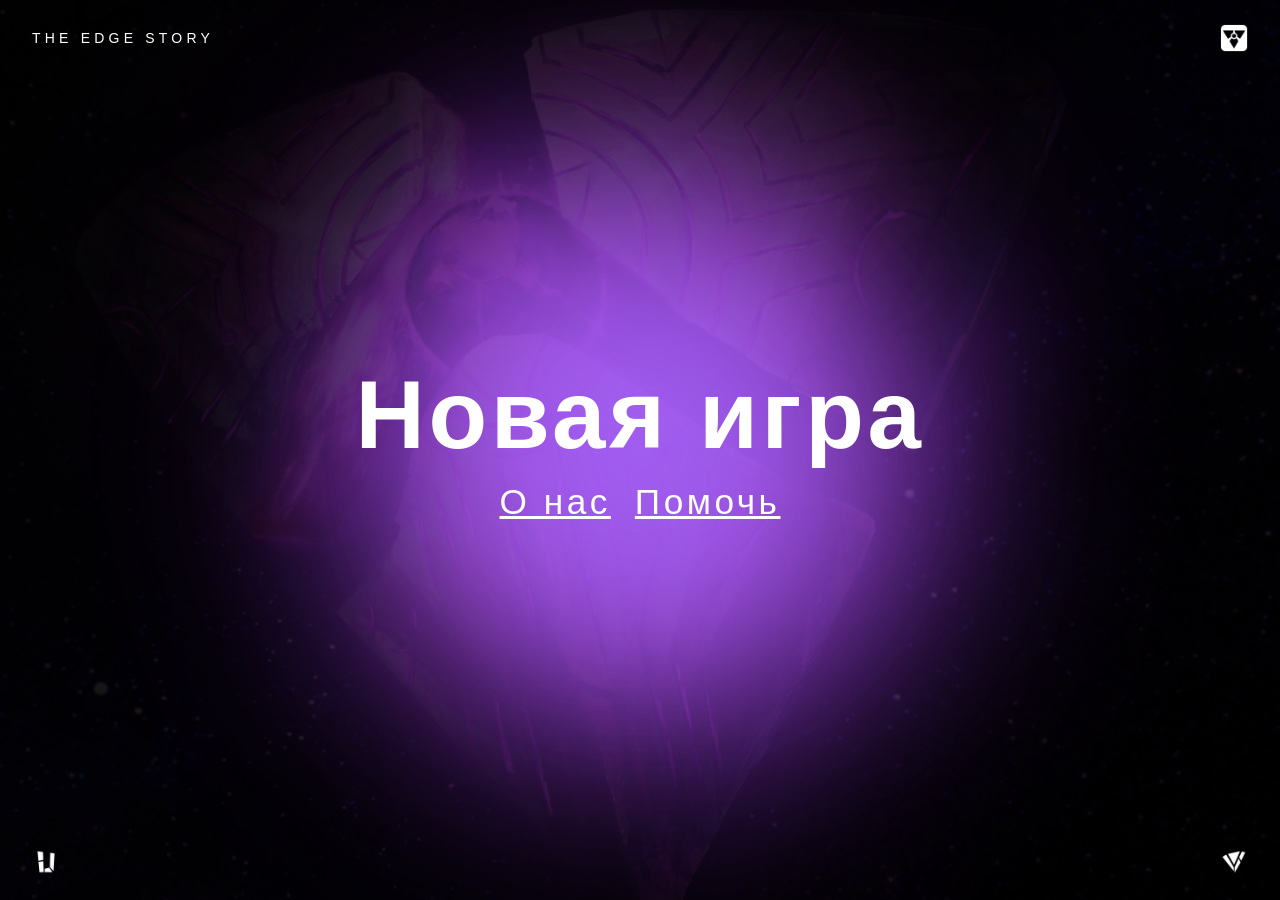
<file: index.html>
<!DOCTYPE html>
<html lang="en">
<head>
    <meta charset="UTF-8">
    <meta name="viewport" content="width=device-width, initial-scale=1.0">
    <title>The Edge Story - A New Visual Storytelling Experience</title>

    <!-- Favicon -->
    <link rel="icon" href="theedgestory_adaptive.png">
    <link rel="apple-touch-icon" href="theedgestory_adaptive.png">

    <!-- Meta Description -->
    <meta name="description" content="The Edge Story: A transmedia storytelling universe that began in 2011. From a small Russian village to a multi-platform experience combining comics, games, and role-playing in a world where the sky is green. Join our collaborative narrative platform.">

    <!-- Open Graph / Facebook -->
    <meta property="og:type" content="website">
    <meta property="og:url" content="https://theedgestory.ru/">
    <meta property="og:title" content="The Edge Story - Новая визуальная история">
    <meta property="og:description" content="13-летнее путешествие от вопроса девочки о зеленом небе до трансмедийной платформы для сторителлинга. Исследуйте мультивселенную повествования от альтернативной реальности до постапокалиптического будущего через комиксы, игры и совместное творчество.">
    <meta property="og:image" content="https://theedgestory.ru/ark.png">
    <meta property="og:image:width" content="1200">
    <meta property="og:image:height" content="630">
    <meta property="og:site_name" content="The Edge Story">

    <!-- Twitter Card -->
    <meta property="twitter:card" content="summary_large_image">
    <meta property="twitter:url" content="https://theedgestory.ru/">
    <meta property="twitter:title" content="The Edge Story - Новая визуальная история">
    <meta property="twitter:description" content="13-летнее путешествие от вопроса девочки о зеленом небе до трансмедийной платформы для сторителлинга. Комиксы, игры и совместное творчество.">
    <meta property="twitter:image" content="https://theedgestory.ru/ark.png">

    <!-- Additional Meta Tags -->
    <meta name="keywords" content="storytelling, comics, games, collaborative narrative, transmedia, sci-fi, universe, green sky, alternative reality, role-playing, interactive">
    <meta name="author" content="The Edge Story Team">
    <meta name="theme-color" content="#9333ea">
    <meta name="robots" content="index, follow">
    <meta name="language" content="English">
    <meta name="revisit-after" content="1 days">

    <!-- Canonical URL -->
    <link rel="canonical" href="https://theedgestory.ru/">

    <!-- Google tag (gtag.js) -->
    <script async src="https://www.googletagmanager.com/gtag/js?id=G-R5FQ5NXHY7"></script>
    <script>
      window.dataLayer = window.dataLayer || [];
      function gtag(){dataLayer.push(arguments);}
      gtag('js', new Date());

      gtag('config', 'G-R5FQ5NXHY7');
    </script>

    <!-- Schema.org structured data -->
    <script type="application/ld+json">
    {
        "@context": "https://schema.org",
        "@type": "CreativeWork",
        "name": "The Edge Story",
        "description": "A transmedia storytelling universe that began in 2011 with a girl's question about why the sky is blue and not green.",
        "url": "https://theedgestory.ru/",
        "image": "https://theedgestory.ru/ark.png",
        "creator": {
            "@type": "Organization",
            "name": "The Edge Story Team"
        },
        "genre": ["Science Fiction", "Interactive Storytelling", "Transmedia"],
        "inLanguage": "en",
        "dateCreated": "2011",
        "dateModified": "2024"
    }
    </script>
    <style>
        * {
            margin: 0;
            padding: 0;
            box-sizing: border-box;
        }

        html, body {
            height: 100%;
            overscroll-behavior: none;
            margin: 0;
            padding: 0;
        }

        body {
            font-family: -apple-system, BlinkMacSystemFont, 'Segoe UI', Roboto, sans-serif;
            overflow-x: hidden;
        }

        .main-container {
            min-height: 100vh;
            background-color: black;
        }

        .navbar {
            position: fixed;
            top: 0;
            left: 0;
            right: 0;
            z-index: 50;
            transition: all 0.3s ease;
            background-color: transparent;
        }

        .footer {
            position: fixed;
            bottom: 0;
            left: 0;
            right: 0;
            z-index: 50;
            transition: all 0.3s ease;
            background-color: transparent;
        }

        .nav-container {
            max-width: 1400px;
            margin: 0 auto;
            padding: 24px 32px;
        }

        .nav-content {
            display: flex;
            align-items: center;
            justify-content: space-between;
        }

        .brand {
            color: white;
            letter-spacing: 0.3em;
            font-size: 14px;
        }

        .menu-button {
            color: white;
            text-decoration: none;
            display: inline-block;
            padding: 0;
        }

        .menu-button img {
            width: 28px;
            height: 28px;
            display: block;
        }

        .hero-section {
            position: relative;
            height: 100vh;
            background-color: black;
            display: flex;
            align-items: center;
            justify-content: center;
            overflow: hidden;
        }

        .hero-section::before {
            content: '';
            position: absolute;
            inset: 0;
            background-image: url('/ark.png');
            background-size: cover;
            background-position: center;
            background-repeat: no-repeat;
            opacity: 0.3;
            mix-blend-mode: screen;
            z-index: 1;
            pointer-events: none;
        }

        .hero-section::after {
            content: '';
            position: absolute;
            inset: 0;
            background: radial-gradient(circle at center, transparent 0%, rgba(0, 0, 0, 0.7) 60%);
            z-index: 2;
            pointer-events: none;
        }

        .background-orbs {
            position: absolute;
            inset: 0;
            display: flex;
            align-items: center;
            justify-content: center;
            z-index: 3;
        }

        .orb-container {
            position: relative;
            width: 600px;
            height: 600px;
        }

        .orb-1 {
            position: absolute;
            inset: 0;
            background-color: #9333ea;
            opacity: 0.5;
            filter: blur(120px);
            border-radius: 50%;
            transition: all 0.3s ease;
            animation: orbBreathe1 12s ease-in-out infinite;
        }

        .orb-2 {
            position: absolute;
            inset: 10%;
            background-color: #a855f7;
            opacity: 0.6;
            filter: blur(100px);
            border-radius: 50%;
            transition: all 0.3s ease;
            animation: orbBreathe2 8s ease-in-out infinite;
        }

        .orb-3 {
            position: absolute;
            inset: 20%;
            background-color: #8b5cf6;
            opacity: 0.7;
            filter: blur(80px);
            border-radius: 50%;
            transition: all 0.3s ease;
            animation: orbBreathe3 15s ease-in-out infinite;
        }

        .hero-content {
            position: relative;
            z-index: 10;
            text-align: center;
            padding: 24px;
            max-width: 1280px;
        }

        .hero-heading {
            color: white;
            margin-bottom: 16px;
            letter-spacing: 0.15em;
            line-height: 1.1;
        }

        .hero-line {
            font-size: 3.5rem;
            margin-bottom: 16px;
        }

        @media (min-width: 768px) {
            .hero-line {
                font-size: 4.5rem;
            }
        }

        @media (min-width: 1024px) {
            .hero-line {
                font-size: 6rem;
            }
        }

        .hero-line-gray {
            color: #9ca3af;
        }

        .hero-links {
            display: flex;
            justify-content: center;
            gap: 24px;
            margin-top: 16px;
        }

        .hero-link {
            color: white;
            text-decoration: underline;
            font-family: inherit;
            font-size: 1.5rem;
            font-weight: normal;
            letter-spacing: 0.1em;
        }

        @media (min-width: 768px) {
            .hero-link {
                font-size: 1.8rem;
            }
        }

        @media (min-width: 1024px) {
            .hero-link {
                font-size: 2.2rem;
            }
        }

        @keyframes pulse {
            0%, 100% {
                opacity: 0.7;
            }
            50% {
                opacity: 0.4;
            }
        }

        @keyframes orbBreathe1 {
            0%, 100% {
                transform: scale(1);
            }
            25% {
                transform: scale(1.08);
            }
            50% {
                transform: scale(0.95);
            }
            75% {
                transform: scale(1.03);
            }
        }

        @keyframes orbBreathe2 {
            0%, 100% {
                transform: scale(1);
            }
            33% {
                transform: scale(0.97);
            }
            66% {
                transform: scale(1.05);
            }
        }

        @keyframes orbBreathe3 {
            0%, 100% {
                transform: scale(1);
            }
            20% {
                transform: scale(1.02);
            }
            40% {
                transform: scale(0.98);
            }
            60% {
                transform: scale(1.06);
            }
            80% {
                transform: scale(0.96);
            }
        }
    </style>
</head>
<body>
    <div class="main-container">
        <nav class="navbar">
            <div class="nav-container">
                <div class="nav-content">
                    <div class="brand">THE EDGE STORY</div>
                    <a href="https://t.me/s/tedgestory" class="menu-button" target="_blank" rel="noopener noreferrer">
                        <img src="theedgestory_block_adaptive.png" alt="The Edge Story Logo">
                    </a>
                </div>
            </div>
        </nav>

        <section class="hero-section">
            <div class="background-orbs">
                <div class="orb-container">
                    <div class="orb orb-1"></div>
                    <div class="orb orb-2"></div>
                    <div class="orb orb-3"></div>
                </div>
            </div>
            <div class="hero-content">
                <h1 class="hero-heading">
                    <div class="hero-line">Новая игра</div>
                    <div class="hero-links">
                        <a href="/Project_white_v6.pdf" class="hero-link">О нас</a>
                        <a href="/donate.html" class="hero-link">Помочь</a>
                    </div>
                </h1>
            </div>
        </section>

        <footer class="footer">
            <div class="nav-container">
                <div class="nav-content">
                    <a href="https://uz0.dev/" class="menu-button" target="_blank" rel="noopener noreferrer">
                        <img src="Uz_adaptive.png" alt="Uz Logo">
                    </a>
                    <a href="https://dcversus.wtf/" class="menu-button" target="_blank" rel="noopener noreferrer">
                        <img src="dcversus_adaptive.png" alt="dcversus Logo">
                    </a>
                </div>
            </div>
        </footer>
    </div>

    <script>
        // Interactive glow effects for background orbs
        class OrbGlowController {
            constructor() {
                this.orbs = document.querySelectorAll('.orb');
                this.heroSection = document.querySelector('.hero-section');
                this.cursor = { x: 0, y: 0 };
                this.scrollProgress = 0;
                this.init();
            }

            init() {
                // Track mouse movement
                document.addEventListener('mousemove', (e) => {
                    this.cursor.x = e.clientX;
                    this.cursor.y = e.clientY;
                });

                // Track scroll position
                document.addEventListener('scroll', () => {
                    const scrollHeight = document.documentElement.scrollHeight - window.innerHeight;
                    this.scrollProgress = window.scrollY / scrollHeight;
                });

                // Start animation loop
                this.animate();

                // Add natural blinking effect
                this.startBlinking();
            }

            animate() {
                this.orbs.forEach((orb, index) => {
                    const rect = orb.getBoundingClientRect();
                    const centerX = rect.left + rect.width / 2;
                    const centerY = rect.top + rect.height / 2;

                    // Calculate distance from cursor
                    const distanceX = this.cursor.x - centerX;
                    const distanceY = this.cursor.y - centerY;
                    const distance = Math.sqrt(distanceX * distanceX + distanceY * distanceY);

                    // Cursor glow effect (stronger when closer)
                    const cursorGlowIntensity = Math.max(0, 1 - distance / 500);

                    // Scroll-based glow intensity
                    const scrollGlowIntensity = this.scrollProgress * (index + 1) * 0.3;

                    // Combine effects
                    const totalGlowIntensity = Math.min(1, cursorGlowIntensity + scrollGlowIntensity + 0.3);

                    // Apply glow effects
                    orb.style.filter = `blur(${120 - index * 20}px) brightness(${1 + totalGlowIntensity * 0.5})`;
                    orb.style.opacity = `${0.5 + totalGlowIntensity * 0.3}`;

                    // Add subtle pulsing based on cursor proximity
                    const pulseScale = 1 + cursorGlowIntensity * 0.05;
                    orb.style.transform = `scale(${pulseScale})`;
                });

                requestAnimationFrame(() => this.animate());
            }

            startBlinking() {
                // Create natural blinking effect for each orb
                this.orbs.forEach((orb, index) => {
                    setInterval(() => {
                        if (Math.random() > 0.7) { // 30% chance to blink
                            orb.style.transition = 'all 0.3s ease';
                            orb.style.opacity = '0.2';

                            setTimeout(() => {
                                orb.style.opacity = '';
                            }, 200 + Math.random() * 300);
                        }
                    }, 2000 + index * 500); // Different intervals for each orb
                });
            }
        }

        // Initialize the glow controller when page loads
        document.addEventListener('DOMContentLoaded', () => {
            new OrbGlowController();
        });
    </script>
</body>
</html>
</file>
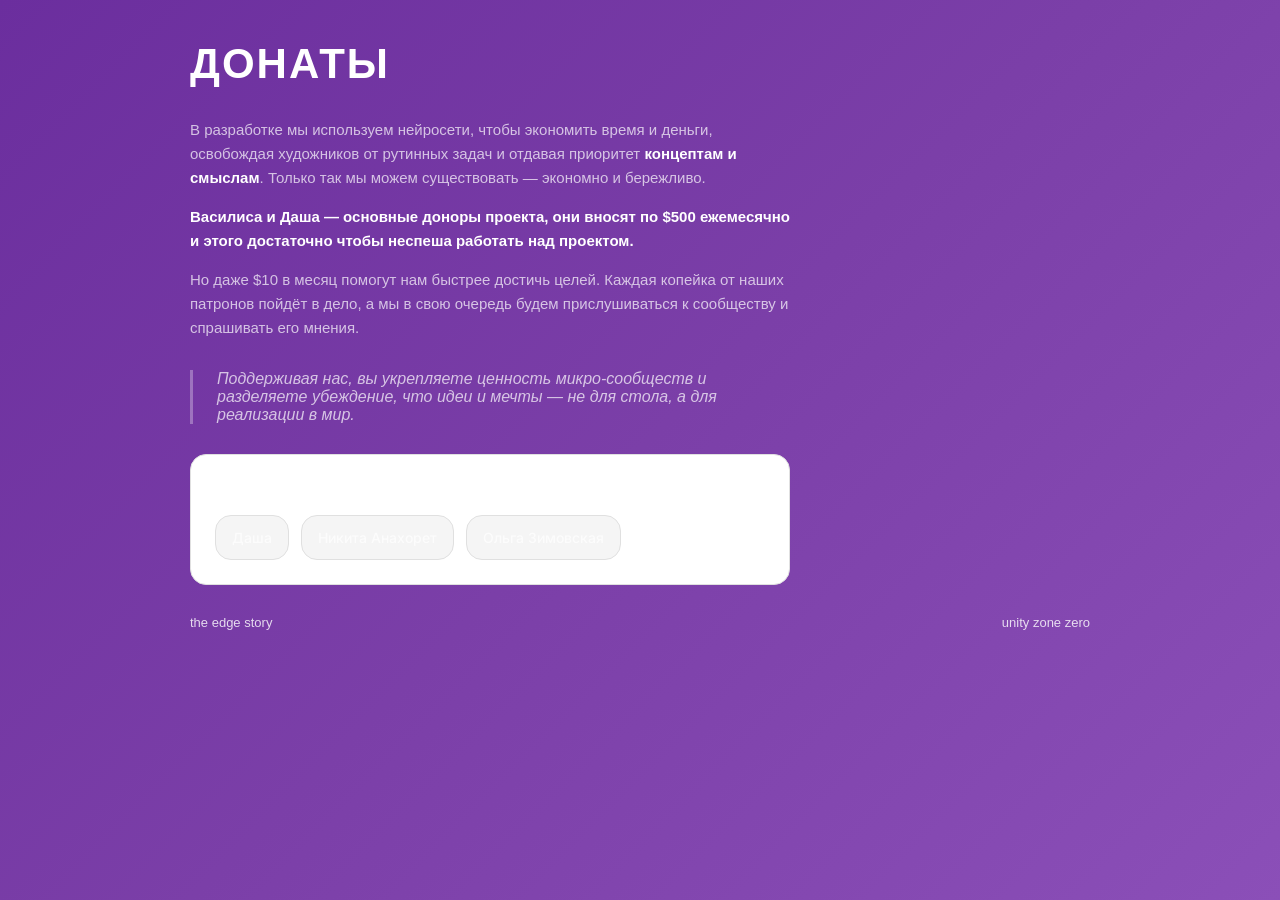
<file: donate.html>
<!DOCTYPE html>
<html lang="ru">
<head>
    <meta charset="UTF-8">
    <meta name="viewport" content="width=device-width, initial-scale=1.0">
    <title>ДОНАТЫ - theedgestory</title>
    <link rel="preconnect" href="https://fonts.googleapis.com">
    <link rel="preconnect" href="https://fonts.gstatic.com" crossorigin>
    <link href="https://fonts.googleapis.com/css2?family=Inter:wght@400;500;600;700&display=swap" rel="stylesheet">

    <!-- Google tag (gtag.js) -->
    <script async src="https://www.googletagmanager.com/gtag/js?id=G-R5FQ5NXHY7"></script>
    <script>
      window.dataLayer = window.dataLayer || [];
      function gtag(){dataLayer.push(arguments);}
      gtag('js', new Date());

      gtag('config', 'G-R5FQ5NXHY7');
    </script>
    <style>
        :root {
            /* Light theme colors */
            --bg-gradient-start: #6B2E9E;
            --bg-gradient-mid: #7B3FA8;
            --bg-gradient-end: #8B4FB8;
            --text-primary: white;
            --text-secondary: rgba(255, 255, 255, 0.9);
            --text-muted: rgba(255, 255, 255, 0.7);
            --text-strong: white;
            --card-bg: white;
            --card-text: #666;
            --card-label: #999;
            --card-border: #e0e0e0;
            --card-hover: #f5f5f5;
            --button-bg: #f5f5f5;
            --button-hover: #e8e8e8;
            --border-quote: rgba(255, 255, 255, 0.3);
            --quote-mark: rgba(255, 255, 255, 0.2);
        }

        @media (prefers-color-scheme: dark) {
            :root {
                /* Dark theme colors */
                --bg-gradient-start: #2E1E4A;
                --bg-gradient-mid: #3A2559;
                --bg-gradient-end: #462F68;
                --text-primary: white;
                --text-secondary: rgba(255, 255, 255, 0.85);
                --text-muted: rgba(255, 255, 255, 0.6);
                --text-strong: white;
                --card-bg: #1a1a2e;
                --card-text: #999;
                --card-label: #777;
                --card-border: #333;
                --card-hover: #2a2a3e;
                --button-bg: #2a2a3e;
                --button-hover: #3a3a4e;
                --border-quote: rgba(255, 255, 255, 0.2);
                --quote-mark: rgba(255, 255, 255, 0.15);
            }
        }

        * {
            margin: 0;
            padding: 0;
            box-sizing: border-box;
        }

         html, body {
            height: 100%;
            overscroll-behavior: none;
            margin: 0;
            padding: 0;
        }

        body {
            font-family: -apple-system, BlinkMacSystemFont, 'Segoe UI', Roboto, Oxygen, Ubuntu, Cantarell, sans-serif;
            background: linear-gradient(135deg, var(--bg-gradient-start) 0%, var(--bg-gradient-mid) 50%, var(--bg-gradient-end) 100%);
            min-height: 100vh;
            color: var(--text-primary);
            padding: 40px 20px;
            transition: background 0.3s ease;
            overflow-x: hidden;
        }

        .container {
            max-width: 900px;
            margin: 0 auto;
        }

        .content {
            display: flex;
            gap: 60px;
            align-items: flex-end;
            margin-bottom: 30px;
        }

        .text-section {
            flex: 1;
            max-width: 600px;
        }

        .title {
            font-size: 42px;
            font-weight: 700;
            margin-bottom: 30px;
            letter-spacing: 2px;
        }

        .description {
            margin-bottom: 25px;
            line-height: 1.6;
            font-size: 15px;
            color: var(--text-muted);
            transition: color 0.3s ease;
        }

        .description strong {
            color: var(--text-strong);
        }

        .description p {
            margin-bottom: 15px;
        }

        .description strong {
            font-weight: 600;
        }

        .info-box {
            margin-bottom: 25px;
        }

        .donats {
            background-color: var(--card-bg);
            border: 1px solid var(--card-border);
            border-radius: 16px;
            padding: 24px;
            flex-shrink: 0;
            color: var(--card-text);
            transition: background-color 0.3s ease, color 0.3s ease, border-color 0.3s ease;
        }

        .donats-label {
            font-family: Inter, sans-serif;
            font-weight: 500;
            line-height: 1.3;
            font-style: normal;
            position: relative;
            font-size: 15px;
            white-space: nowrap;
            transition: color 0.3s ease;
            margin-bottom: 16px;
            color: var(--text-strong);
        }

        .icon-text-grid {
            display: flex;
            flex-wrap: wrap;
            gap: 12px;
            align-items: flex-start;
            position: relative;
            width: 100%;
        }

        .icon-text {
            display: inline-flex;
            align-items: center;
            padding: 12px 16px;
            background: var(--button-bg);
            border: 1px solid var(--card-border);
            border-radius: 16px;
            cursor: pointer;
            text-decoration: none;
            height: auto;
            transition: all 0.2s ease;
            color: var(--text-muted);
            font-family: Inter, sans-serif;
            font-weight: 500;
            font-size: 14px;
            line-height: 1.4;
            white-space: nowrap;
            flex-shrink: 0;
        }

        .icon-text:hover {
            background: var(--button-hover);
            border-color: var(--bg-gradient-start);
            color: var(--text-strong);
            transform: translateY(-1px);
            box-shadow: 0 4px 12px rgba(0, 0, 0, 0.1);
        }

        .frame1-text {
            font-family: Inter, sans-serif;
            line-height: 1.6;
            font-size: 15px;
            color: var(--text-primary);
            margin-bottom: 0;
        }

        .quote {
            position: relative;
            padding-left: 24px;
            font-style: italic;
            margin: 30px 0;
            border-left: 3px solid var(--border-quote);
            color: var(--text-muted);
            transition: border-color 0.3s ease, color 0.3s ease;
        }
        
        .widget-card {
            width: 280px;
            background-color: var(--card-bg);
            border-radius: 16px;
            padding: 24px;
            flex-shrink: 0;
            color: var(--card-text);
            transition: background-color 0.3s ease, color 0.3s ease;
        }

        .widget-header {
            display: flex;
            justify-content: space-between;
            align-items: center;
            margin-bottom: 20px;
            font-size: 13px;
        }

        .widget-label {
            color: var(--card-label);
            transition: color 0.3s ease;
        }

        .currency-selector {
            display: flex;
            align-items: center;
            gap: 6px;
            font-weight: 500;
        }

        .currency-icon {
            font-size: 12px;
        }

        .widget-amount {
            display: flex;
            align-items: baseline;
            gap: 8px;
            margin-bottom: 8px;
        }

        .currency-symbol {
            font-size: 18px;
            color: var(--card-label);
            font-weight: 500;
            transition: color 0.3s ease;
        }

        .amount {
            font-size: 48px;
            font-weight: 700;
            color: var(--card-text);
            transition: color 0.3s ease;
        }

        .widget-note {
            font-size: 12px;
            color: var(--card-label);
            margin-bottom: 20px;
            transition: color 0.3s ease;
        }

        .amount-buttons {
            display: grid;
            grid-template-columns: repeat(2, 1fr);
            gap: 8px;
            margin-bottom: 20px;
        }

        .amount-btn {
            background-color: var(--button-bg);
            border: 1px solid var(--card-border);
            padding: 10px;
            border-radius: 8px;
            cursor: pointer;
            font-size: 13px;
            font-weight: 500;
            transition: all 0.2s ease;
            color: var(--card-text);
        }

        .amount-btn:hover {
            background-color: var(--button-hover);
            border-color: var(--card-border);
        }

        .wallet-button {
            width: 100%;
            display: flex;
            align-items: center;
            gap: 10px;
            background-color: var(--button-bg);
            border: 1px solid var(--card-border);
            padding: 14px 16px;
            border-radius: 10px;
            cursor: pointer;
            font-size: 14px;
            margin-bottom: 8px;
            transition: all 0.2s ease;
            color: var(--card-text);
        }

        .wallet-button:hover {
            background-color: var(--button-hover);
        }

        .wallet-icon {
            font-size: 18px;
        }

        .arrow {
            margin-left: auto;
            font-size: 20px;
            color: var(--card-label);
            transition: color 0.3s ease;
        }

        .wallet-note {
            font-size: 11px;
            color: var(--card-label);
            margin-bottom: 20px;
            transition: color 0.3s ease;
        }

        .widget-footer {
            text-align: center;
            font-size: 12px;
            color: var(--card-label);
            padding-top: 16px;
            border-top: 1px solid var(--card-border);
            transition: color 0.3s ease, border-color 0.3s ease;
        }

        .footer {
            display: flex;
            justify-content: space-between;
            align-items: center;
            font-size: 13px;
            color: var(--text-secondary);
            flex-wrap: wrap;
            gap: 20px;
            transition: color 0.3s ease;
            padding-bottom: 30px;
        }

        .footer-left {
            display: flex;
            gap: 20px;
            align-items: center;
        }

        .footer-left a {
            color: var(--text-secondary);
            text-decoration: none;
            opacity: 0.9;
            transition: color 0.3s ease, opacity 0.3s ease;
        }

        .footer-left a:hover {
            opacity: 1;
            text-decoration: underline;
        }

        .footer-right {
            display: flex;
            gap: 20px;
            align-items: center;
        }

        .footer-right a {
            color: var(--text-secondary);
            text-decoration: none;
            opacity: 0.9;
            transition: color 0.3s ease, opacity 0.3s ease;
        }

        .footer-right a:hover {
            opacity: 1;
            text-decoration: underline;
        }

        .footer-right strong {
            font-weight: 600;
        }

        @media (max-width: 768px) {
            .content {
                flex-direction: column;
                gap: 30px;
            }

            .widget-card {
                width: 100%;
                max-width: 400px;
                margin: 0 auto;
            }

            .title {
                font-size: 32px;
            }

            .footer {
                flex-direction: column;
                align-items: flex-start;
            }

            .footer-left,
            .footer-right {
                flex-direction: column;
                align-items: flex-start;
                gap: 10px;
            }
        }
    </style>
</head>
<body>
    <div class="container">
        <div class="content">
            <div class="text-section">
                <h1 class="title">ДОНАТЫ</h1>

                <div class="description">
                    <p>
                        В разработке мы используем нейросети, чтобы экономить время
                        и деньги, освобождая художников от рутинных задач и отдавая
                        приоритет <strong>концептам и смыслам</strong>. Только так мы можем
                        существовать — экономно и бережливо.
                    </p>

                    <p>
                        <strong>Василиса и Даша — основные доноры проекта, они вносят
                        по $500 ежемесячно и этого достаточно чтобы неспеша работать
                        над проектом.</strong>
                    </p>

                    <p>
                        Но даже $10 в месяц помогут нам быстрее достичь целей. Каждая
                        копейка от наших патронов пойдёт в дело, а мы в свою очередь
                        будем прислушиваться к сообществу и спрашивать его мнения.
                    </p>
                </div>

                <div class="info-box">
                    <div class="quote">
                        Поддерживая нас, вы укрепляете ценность микро-сообществ
                        и разделяете убеждение, что идеи и мечты — не для стола,
                        а для реализации в мир.
                    </div>
                </div>

                <div class="donats">
                    <p class="donats-label">Можете задонатить напрямую участникам проекта</p>
                    <div class="icon-text-grid">
                        <a href="https://boosty.to/little0rock/donate" target="_blank" rel="noopener noreferrer" class="icon-text">
                            Даша
                        </a>
                        <a href="https://boosty.to/anahoret" target="_blank" rel="noopener noreferrer" class="icon-text">
                            Никита Анахорет
                        </a>
                        <a href="https://boosty.to/imagin_reality" target="_blank" rel="noopener noreferrer" class="icon-text">
                            Ольга Зимовская
                        </a>
                    </div>
                </div>
            </div>

            <donation-widget recipient="0x163BF620885Dcc5c5AE53789930992535EDdC865"
  recipient-chain-id="1"
  recipient-token-address="0xdAC17F958D2ee523a2206206994597C13D831ec7"
  recipient-token-symbol="USDT"
  default-amount="10"
  header-title="Ano"
  theme="auto"
  reown-project-id="2fcbf2ad4c5183f5a8b309fa05f38e31"
  lifi-api-key="f7165556-e116-43dc-819d-ad529ebe6e2d.03384903-b036-4d59-932e-696bf42cf772"
  style="
      --color-background: var(--card-bg);
      --color-foreground: var(--card-text);
      --color-primary: var(--bg-gradient-start);
      --color-secondary: var(--bg-gradient-mid);
      --color-accent: var(--bg-gradient-end);
      --color-border: var(--card-border);
      --color-muted: var(--button-bg);
      --color-muted-foreground: var(--card-label);
      --radius: 0.5rem;
      transition: all 0.3s ease;">
</donation-widget>

<script
  src="https://cdn.donations.kalatori.org/donation-widget.v0.2.0.js"
  integrity="sha384-7rmdrxX5/c2lvhXMSpzuVuNIgQojJpuhN8F3IMGeIegleJbYRnpOYBEMgNlHcPa+"
  crossorigin="anonymous"
></script>
        </div>

        <footer class="footer">
            <div class="footer-left">
                <a href="/">the edge story</a>
            </div>
            <div class="footer-right">
                <a href="https://uz0.dev/" target="_blank" rel="noopener noreferrer">unity zone zero</a>
            </div>
        </footer>
    </div>
</body>
</html>
</file>
